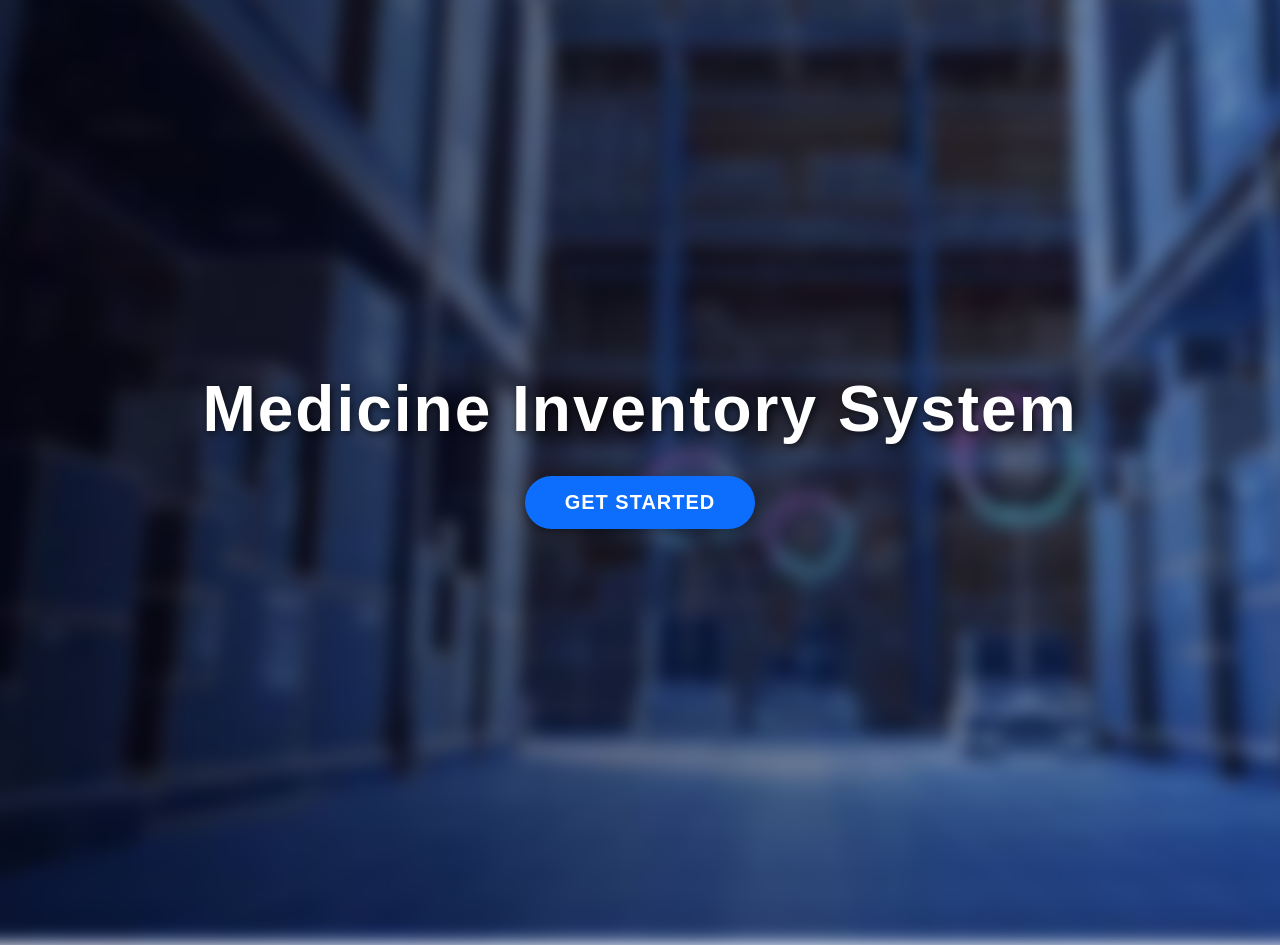
<file: index.html>
<!DOCTYPE html>
<html lang="en">
  <head>
    <meta http-equiv="refresh" content="0; url='./Frontend/home.html'" />
    <title>Medicine Inventory</title>
  </head>
  <body>
    <p>Redirecting to application...</p>
  </body>
</html>
</file>
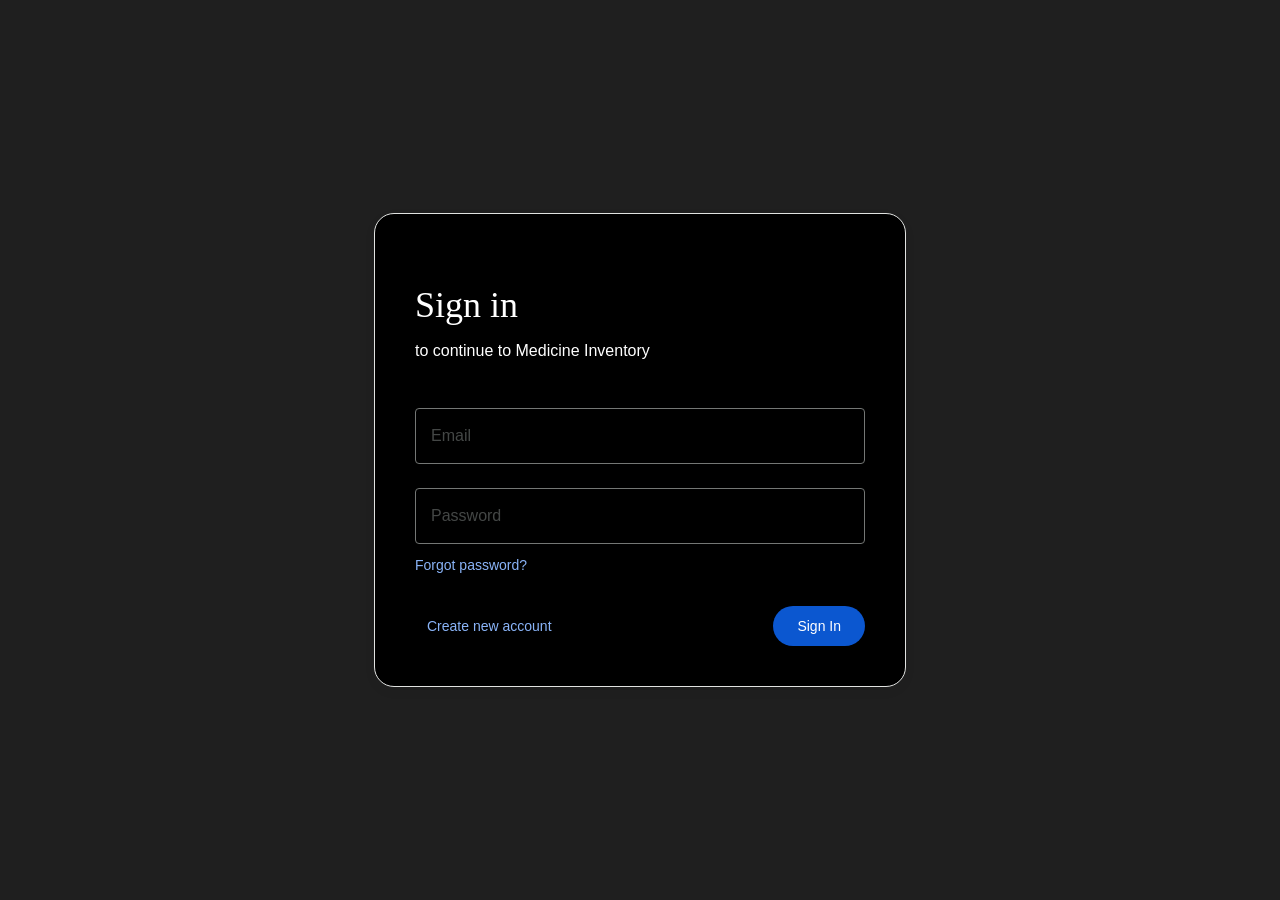
<file: Frontend/dashboard.html>
<!DOCTYPE html>
<html lang="en">
<head>
  <meta charset="UTF-8">
  <meta name="viewport" content="width=device-width, initial-scale=1.0">
  <title>Dashboard - Medicine Inventory System</title>
  <link rel="stylesheet" href="dashboard_styles.css">
</head>
<body class="dashboard-body">

  <!-- Top Navigation Bar -->
  <header class="navbar">
    <div class="nav-brand">
      <img src="image.png" alt="Med Inventory Logo" class="nav-logo" />
      <h1>Medicine Inventory</h1>
    </div>
    <div class="user-menu-container">
      <button id="userMenuBtn" class="user-menu-btn">
        <span id="userEmailDisplay">Account</span> ▾
      </button>
      <div id="userDropdown" class="dropdown-menu">
        <button id="openUpdatePasswordBtn" class="dropdown-item">Update Password</button>
        <button id="openDeleteAccountBtn" class="dropdown-item text-danger">Delete Account</button>
        <div class="dropdown-divider"></div>
        <button id="logoutBtn" class="dropdown-item">Log Out</button>
      </div>
    </div>
  </header>

  <!-- Main Content Container -->
  <main class="dashboard-container">
    
    <!-- Action Bar: Search & Add Button -->
    <section class="controls-bar">
      <input 
        type="text" 
        id="search-input" 
        class="search-input" 
        placeholder="Search medicines by name or category..."
      />
      <button id="add-medicine-btn" class="btn">+ Add Medicine</button>
    </section>

    <!-- Inventory Stats Cards -->
    <section class="stats-grid">
      <div class="stat-card">
        <h3>Total Medicines</h3>
        <p id="total-medicines-count">0</p>
      </div>
      <div class="stat-card warning">
        <h3>Low Stock Items</h3>
        <p id="low-stock-count">0</p>
      </div>
      <div class="stat-card">
        <h3>Categories</h3>
        <p id="categories-count">0</p>
      </div>
    </section>

    <!-- Medicine Inventory Table -->
    <section class="table-container">
      <table class="inventory-table">
        <thead>
          <tr>
            <th>ID</th>
            <th>Name</th>
            <th>Category</th>
            <th>Quantity</th>
            <th>Price ($)</th>
            <th>Actions</th>
          </tr>
        </thead>
        <tbody id="medicine-table-body">
          <tr>
            <td colspan="6" class="empty-state">Loading inventory data...</td>
          </tr>
        </tbody>
      </table>
    </section>

  </main>

  <!-- Medicine Details Modal -->
  <div id="details-modal" class="modal hidden">
    <div class="modal-content">
      <div class="modal-header">
        <h2>Medicine Details</h2>
        <span id="close-modal-btn" class="close-btn">&times;</span>
      </div>
      <div class="modal-body" id="modal-details-content"></div>
    </div>
  </div>

  <!-- Expandable Update Medicine Modal -->
  <div id="update-modal" class="modal hidden">
    <div class="modal-content">
      <div class="modal-header">
        <h2>Update Medicine</h2>
        <span id="close-update-modal-btn" class="close-btn">&times;</span>
      </div>
      <form id="update-medicine-form" style="display: flex; flex-direction: column; gap: 12px; margin-top: 12px;">
        <input type="hidden" id="update-id" />
        
        <div style="display: flex; flex-direction: column; gap: 4px;">
          <label style="color: var(--text-secondary); font-size: 0.85rem;">Name</label>
          <input type="text" id="update-name" class="search-input" />
        </div>

        <div style="display: flex; flex-direction: column; gap: 4px;">
          <label style="color: var(--text-secondary); font-size: 0.85rem;">Category</label>
          <input type="text" id="update-category" class="search-input" />
        </div>

        <div style="display: flex; gap: 12px;">
          <div style="flex: 1; display: flex; flex-direction: column; gap: 4px;">
            <label style="color: var(--text-secondary); font-size: 0.85rem;">Dosage Form</label>
            <input type="text" id="update-dosage-form" class="search-input" placeholder="e.g. Tablet, Syrup" />
          </div>
          <div style="flex: 1; display: flex; flex-direction: column; gap: 4px;">
            <label style="color: var(--text-secondary); font-size: 0.85rem;">Stock Quantity</label>
            <input type="number" id="update-quantity" class="search-input" min="0" />
          </div>
        </div>

        <div style="display: flex; gap: 12px;">
          <div style="flex: 1; display: flex; flex-direction: column; gap: 4px;">
            <label style="color: var(--text-secondary); font-size: 0.85rem;">Unit Price ($)</label>
            <input type="number" id="update-price" step="0.01" class="search-input" min="0" />
          </div>
          <div style="flex: 1; display: flex; flex-direction: column; gap: 4px;">
            <label style="color: var(--text-secondary); font-size: 0.85rem;">Reorder Level</label>
            <input type="number" id="update-reorder" class="search-input" min="0" />
          </div>
        </div>

        <div style="display: flex; flex-direction: column; gap: 4px;">
          <label style="color: var(--text-secondary); font-size: 0.85rem;">Expiry Date</label>
          <input type="date" id="update-expiry-date" class="search-input" />
        </div>

        <button type="button" id="toggle-more-fields-btn" class="btn btn-secondary" style="margin-top: 4px; font-size: 0.85rem;">
          + More Details
        </button>

        <div id="more-fields-container" class="more-fields-box hidden">
          <div style="display: flex; flex-direction: column; gap: 4px;">
            <label style="color: var(--text-secondary); font-size: 0.85rem;">Generic Name</label>
            <input type="text" id="update-generic-name" class="search-input" />
          </div>

          <div style="display: flex; flex-direction: column; gap: 4px;">
            <label style="color: var(--text-secondary); font-size: 0.85rem;">Strength</label>
            <input type="text" id="update-strength" class="search-input" />
          </div>

          <div style="display: flex; flex-direction: column; gap: 4px;">
            <label style="color: var(--text-secondary); font-size: 0.85rem;">Manufacturer</label>
            <input type="text" id="update-manufacturer" class="search-input" />
          </div>
        </div>

        <div style="display: flex; justify-content: flex-end; gap: 10px; margin-top: 16px;">
          <button type="button" id="cancel-update-btn" class="btn btn-secondary">Cancel</button>
          <button type="submit" class="btn">Save Changes</button>
        </div>
      </form>
    </div>
  </div>

  <!-- Add Medicine Modal -->
  <div id="add-modal" class="modal hidden">
    <div class="modal-content">
      <div class="modal-header">
        <h2>Add New Medicine</h2>
        <span id="close-add-modal-btn" class="close-btn">&times;</span>
      </div>
      <form id="add-medicine-form" style="display: flex; flex-direction: column; gap: 12px; margin-top: 12px;">
        
        <div style="display: flex; flex-direction: column; gap: 4px;">
          <label style="color: var(--text-secondary); font-size: 0.85rem;">Name *</label>
          <input type="text" id="add-name" required class="search-input" placeholder="e.g. Metacin" />
        </div>

        <div style="display: flex; flex-direction: column; gap: 4px;">
          <label style="color: var(--text-secondary); font-size: 0.85rem;">Category *</label>
          <input type="text" id="add-category" required class="search-input" placeholder="e.g. Tablet" />
        </div>

        <div style="display: flex; gap: 12px;">
          <div style="flex: 1; display: flex; flex-direction: column; gap: 4px;">
            <label style="color: var(--text-secondary); font-size: 0.85rem;">Dosage Form *</label>
            <input type="text" id="add-dosage-form" required placeholder="e.g. Tablet, Syrup" class="search-input" />
          </div>
          <div style="flex: 1; display: flex; flex-direction: column; gap: 4px;">
            <label style="color: var(--text-secondary); font-size: 0.85rem;">Stock Quantity *</label>
            <input type="number" id="add-quantity" required class="search-input" min="0" value="0" />
          </div>
        </div>

        <div style="display: flex; gap: 12px;">
          <div style="flex: 1; display: flex; flex-direction: column; gap: 4px;">
            <label style="color: var(--text-secondary); font-size: 0.85rem;">Unit Price ($) *</label>
            <input type="number" id="add-price" step="0.01" required class="search-input" min="0" value="0.00" />
          </div>
          <div style="flex: 1; display: flex; flex-direction: column; gap: 4px;">
            <label style="color: var(--text-secondary); font-size: 0.85rem;">Reorder Level *</label>
            <input type="number" id="add-reorder" required class="search-input" min="0" value="5" />
          </div>
        </div>

        <div style="display: flex; flex-direction: column; gap: 4px;">
          <label style="color: var(--text-secondary); font-size: 0.85rem;">Expiry Date *</label>
          <input type="date" id="add-expiry-date" required class="search-input" />
        </div>

        <button type="button" id="toggle-add-more-fields-btn" class="btn btn-secondary" style="margin-top: 4px; font-size: 0.85rem;">
          + More Details
        </button>

        <div id="add-more-fields-container" class="more-fields-box hidden">
          <div style="display: flex; flex-direction: column; gap: 4px;">
            <label style="color: var(--text-secondary); font-size: 0.85rem;">Generic Name</label>
            <input type="text" id="add-generic-name" class="search-input" />
          </div>

          <div style="display: flex; flex-direction: column; gap: 4px;">
            <label style="color: var(--text-secondary); font-size: 0.85rem;">Strength</label>
            <input type="text" id="add-strength" placeholder="e.g. 500mg" class="search-input" />
          </div>

          <div style="display: flex; flex-direction: column; gap: 4px;">
            <label style="color: var(--text-secondary); font-size: 0.85rem;">Manufacturer</label>
            <input type="text" id="add-manufacturer" class="search-input" />
          </div>
        </div>

        <div style="display: flex; justify-content: flex-end; gap: 10px; margin-top: 16px;">
          <button type="button" id="cancel-add-btn" class="btn btn-secondary">Cancel</button>
          <button type="submit" class="btn">Save Medicine</button>
        </div>
      </form>
    </div>
  </div>

  <!-- Update Password Modal -->
  <div id="updatePasswordModal" class="modal hidden">
    <div class="modal-content">
      <span class="close-btn" id="closeUpdatePasswordModal">&times;</span>
      <h2>Update Password</h2>
      <form id="updatePasswordForm">
        <div class="form-group">
          <label for="updateEmail">Email</label>
          <input type="email" id="updateEmail" required readonly />
        </div>
        <div class="form-group">
          <label for="currentPassword">Current Password</label>
          <input type="password" id="currentPassword" placeholder="Enter current password" required />
        </div>
        <div class="form-group">
          <label for="newPassword">New Password</label>
          <input type="password" id="newPassword" placeholder="Enter new password" required />
        </div>
        <button type="submit" class="btn-primary">Update Password</button>
      </form>
      <p id="updatePasswordStatus" class="status-msg"></p>
    </div>
  </div>

  <!-- Delete Account Modal -->
  <div id="deleteAccountModal" class="modal hidden">
    <div class="modal-content">
      <span class="close-btn" id="closeDeleteAccountModal">&times;</span>
      <h2 style="color: #ef4444;">Delete Account</h2>
      <form id="deleteAccountForm">
        <div class="form-group">
          <label for="deleteEmail">Email</label>
          <input type="email" id="deleteEmail" required readonly />
          <button type="button" id="sendDeleteOtpBtn" class="btn-secondary" style="margin-top: 8px;">Send OTP</button>
        </div>
        <div class="form-group">
          <label for="deleteOtp">OTP</label>
          <input type="text" id="deleteOtp" placeholder="Enter 6-digit OTP" required />
        </div>
        <button type="submit" class="btn-danger">Delete Account</button>
      </form>
      <p id="deleteAccountStatus" class="status-msg"></p>
    </div>
  </div>

  <script src="dashboard.js"></script>
</body>
</html>
</file>
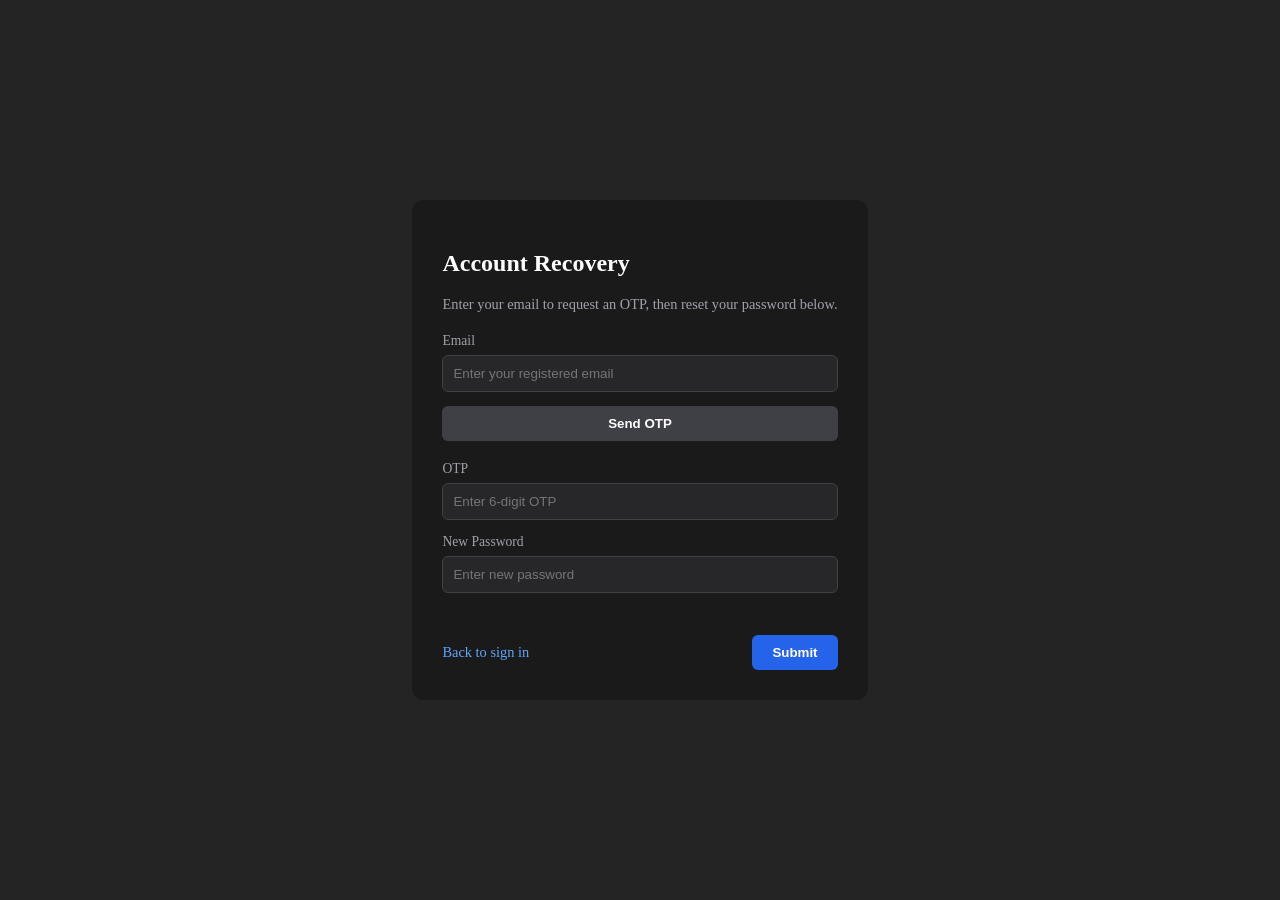
<file: Frontend/forgot-password.html>
<!DOCTYPE html>
<html lang="en">
<head>
  <meta charset="UTF-8">
  <meta name="viewport" content="width=device-width, initial-scale=1.0">
  <title>Account Recovery - Medicine Inventory</title>
  <link rel="stylesheet" href="login_styles.css">
</head>
<body class="login-body">

  <div class="login-card" style="max-width: 420px; margin: 60px auto; padding: 30px; background-color: #1a1a1a; border-radius: 12px; color: #fff;">
    <h2>Account Recovery</h2>
    <p style="color: #a1a1aa; font-size: 0.9rem; margin-bottom: 20px;">Enter your email to request an OTP, then reset your password below.</p>

    <form id="forgot-password-form" style="display: flex; flex-direction: column; gap: 14px;">
      <!-- Email Input -->
      <div class="form-group" style="display: flex; flex-direction: column; gap: 6px;">
        <label for="email" style="font-size: 0.85rem; color: #a1a1aa;">Email</label>
        <input type="email" id="email" placeholder="Enter your registered email" required style="padding: 10px; background-color: #27272a; border: 1px solid #3f3f46; border-radius: 6px; color: #fff;" />
      </div>

      <!-- Send OTP Button -->
      <button type="button" id="send-otp-btn" style="padding: 10px; background-color: #3f3f46; color: #fff; border: none; border-radius: 6px; cursor: pointer; font-weight: 600;">
        Send OTP
      </button>

      <!-- OTP Input -->
      <div class="form-group" style="display: flex; flex-direction: column; gap: 6px; margin-top: 6px;">
        <label for="otp" style="font-size: 0.85rem; color: #a1a1aa;">OTP</label>
        <input type="text" id="otp" placeholder="Enter 6-digit OTP" required style="padding: 10px; background-color: #27272a; border: 1px solid #3f3f46; border-radius: 6px; color: #fff;" />
      </div>

      <!-- New Password Input -->
      <div class="form-group" style="display: flex; flex-direction: column; gap: 6px;">
        <label for="new-password" style="font-size: 0.85rem; color: #a1a1aa;">New Password</label>
        <input type="password" id="new-password" placeholder="Enter new password" required style="padding: 10px; background-color: #27272a; border: 1px solid #3f3f46; border-radius: 6px; color: #fff;" />
      </div>

      <!-- Status / Error Message Container -->
      <div id="message" style="font-size: 0.85rem; margin-top: 4px;"></div>

      <!-- Actions -->
      <div style="display: flex; justify-content: space-between; align-items: center; margin-top: 10px;">
        <a href="login.html" style="color: #60a5fa; text-decoration: none; font-size: 0.9rem;">Back to sign in</a>
        <button type="submit" id="submit-btn" style="padding: 10px 20px; background-color: #2563eb; color: #fff; border: none; border-radius: 6px; cursor: pointer; font-weight: 600;">
          Submit
        </button>
      </div>
    </form>
  </div>

  <script src="forgot_password.js"></script>
</body>
</html>
</file>
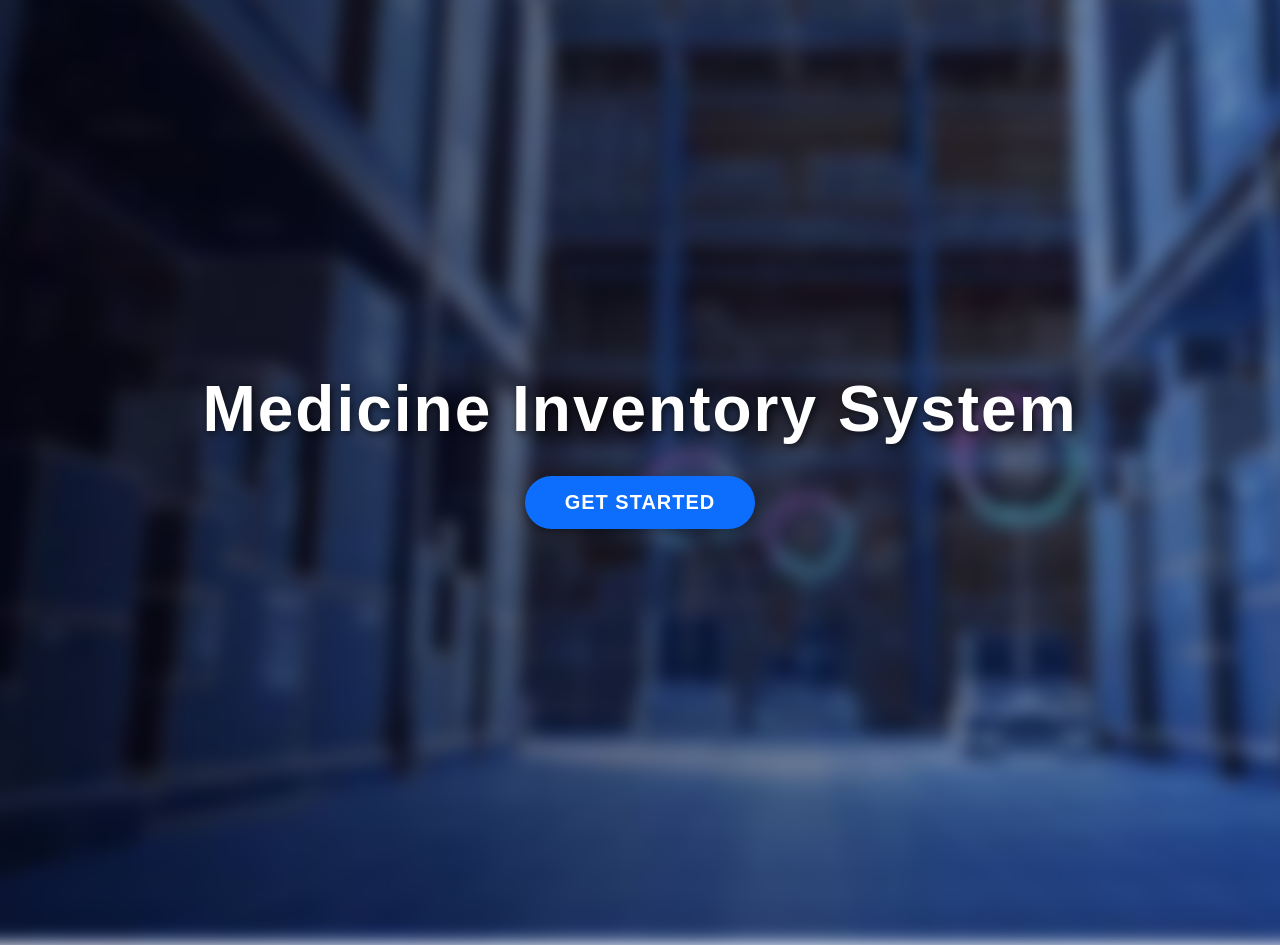
<file: Frontend/home.html>
<!DOCTYPE html>
<html lang="en">
<head>
    <title>Welcome - Medicine Inventory System</title>
    <link rel="stylesheet", href="home_styles.css">
</head>
<body class="home-body">
    <div class="background-overlay"></div>
    <div class="home-content">
        <h1 class="welcome-title">Medicine Inventory System</h1>
        <a href="login.html", class="btn primary btn-large">Get Started</a>
    </div>
</body>
</html>
</file>
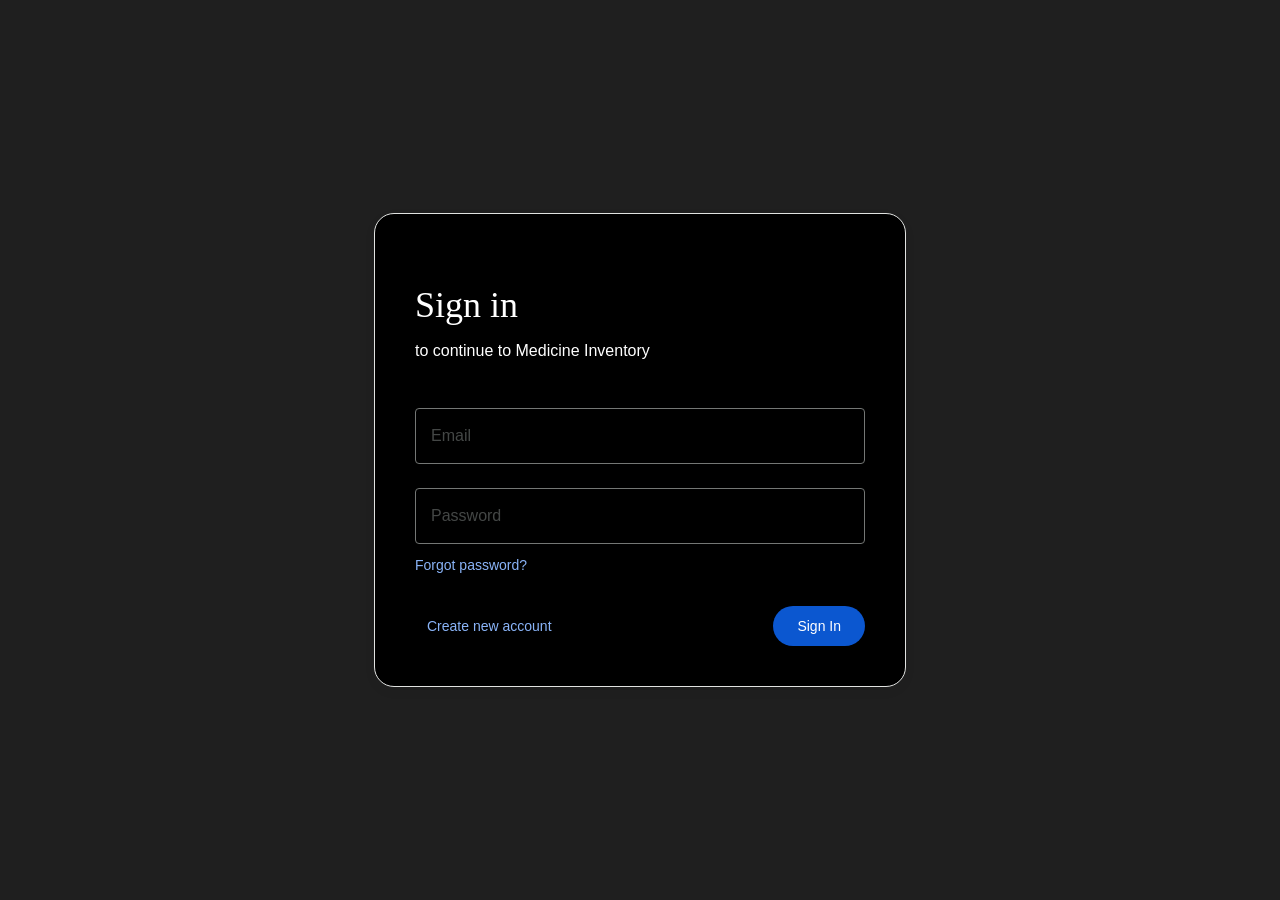
<file: Frontend/login.html>
<!DOCTYPE html>
<html lang="en">
<head>
    <title>Login - Medicine Inventory System</title>
    <link rel="stylesheet" href="login_styles.css">
</head>
<body class="auth-body">
    <div class="auth-card">
        <div class="auth-header">
            <h2>Sign in</h2>
            <p>to continue to Medicine Inventory</p>
        </div>
        <form id="login-form">
            <div class="input-group">
                <input type="email" id="email" required placeholder=" " autocomplete="off">
                <label for="email">Email</label>
            </div>
            <div class="input-group">
                <input type="password" id="password" required placeholder=" " autocomplete="off">
                <label for="password">Password</label>
            </div>
            <div class="forgot-password">
                <a href="forgot-password.html" class="text-link">Forgot password?</a>
            </div>
            <p id="error-message" class="error-text hidden"></p>
            <div class="auth-actions">
                <a href="signup.html" class="text-button">Create new account</a>
                <button type="submit" class="btn primary">Sign In</button>
            </div>
        </form>
    </div>
    <script src="login.js"></script>
</body>
</html>
</file>
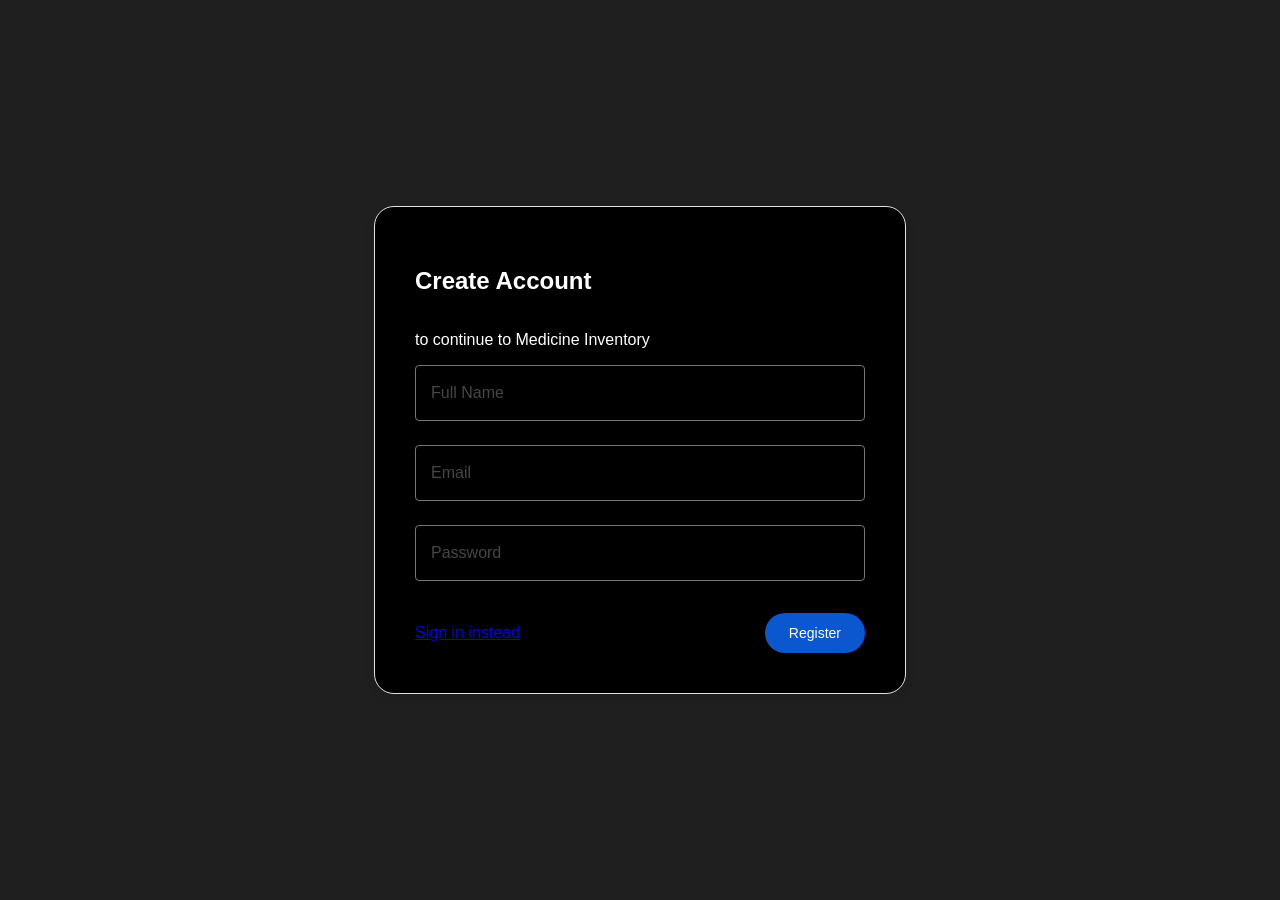
<file: Frontend/signup.html>
<!DOCTYPE html>
<html lang="en">
<head>
  <meta charset="UTF-8">
  <meta name="viewport" content="width=device-width, initial-scale=1.0">
  <title>Create Account - Medicine Inventory System</title>
  <link rel="stylesheet" href="login_styles.css">
</head>
<body class="auth-body">
  <div class="auth-card">
    <h2>Create Account</h2>
    <p class="subtitle">to continue to Medicine Inventory</p>

    <form id="signup-form">
      <div class="input-group">
        <input type="text" id="name" required placeholder=" ">
        <label for="name">Full Name</label>
      </div>

      <div class="input-group">
        <input type="email" id="email" required placeholder=" ">
        <label for="email">Email</label>
      </div>

      <div class="input-group">
        <input type="password" id="password" required placeholder=" ">
        <label for="password">Password</label>
      </div>

      <p id="error-message" class="error-text hidden"></p>
      <p id="success-message" class="success-text hidden"></p>

      <div class="auth-actions">
        <a href="login.html" class="link-btn">Sign in instead</a>
        <button type="submit" class="btn primary">Register</button>
      </div>
    </form>
  </div>

  <script src="signup.js"></script>
</body>
</html>
</file>
<file: Frontend/dashboard_styles.css>
:root {
  --bg-color: #121212;
  --card-bg: #1e1e1e;
  --border-color: #2e2e2e;
  --text-primary: #e0e0e0;
  --text-secondary: #9e9e9e;
  --accent-color: #1a73e8;
  --accent-hover: #1557b0;
  --danger-color: #ff5252;
  --danger-hover-bg: rgba(255, 82, 82, 0.15);
}

* {
  box-sizing: border-box;
  margin: 0;
  padding: 0;
  font-family: -apple-system, BlinkMacSystemFont, "Segoe UI", Roboto, Helvetica, Arial, sans-serif;
}

body {
  background-color: var(--bg-color);
  color: var(--text-primary);
  min-height: 100vh;
  display: flex;
  flex-direction: column;
}

/* Header & Navbar */
.navbar {
  display: flex;
  justify-content: space-between;
  align-items: center;
  padding: 16px 32px;
  background-color: var(--card-bg);
  border-bottom: 1px solid var(--border-color);
}

.brand {
  display: flex;
  align-items: center;
  gap: 10px;
  font-size: 1.25rem;
  font-weight: 600;
}

.user-actions {
  display: flex;
  align-items: center;
  gap: 16px;
}

.user-email {
  color: var(--text-secondary);
  font-size: 0.9rem;
}

/* Dashboard Main Layout */
.dashboard-container {
  max-width: 1200px;
  width: 100%;
  margin: 0 auto;
  padding: 32px 24px;
  display: flex;
  flex-direction: column;
  gap: 24px;
}

/* Controls Section (Search & Buttons) */
.controls-bar {
  display: flex;
  justify-content: space-between;
  align-items: center;
  gap: 16px;
}

.search-input {
  flex: 1;
  background-color: var(--card-bg);
  border: 1px solid var(--border-color);
  border-radius: 6px;
  padding: 12px 16px;
  color: var(--text-primary);
  font-size: 0.95rem;
  outline: none;
}

.search-input:focus {
  border-color: var(--accent-color);
}

/* Stat Cards Section */
.stats-grid {
  display: grid;
  grid-template-columns: repeat(auto-fit, minmax(250px, 1fr));
  gap: 20px;
}

.stat-card {
  background-color: var(--card-bg);
  border: 1px solid var(--border-color);
  border-radius: 8px;
  padding: 20px;
  display: flex;
  flex-direction: column;
  gap: 8px;
}

.stat-card:hover {
  transform: translate3d(8px, -5px, 0);
  box-shadow: -5px 7px 10px rgb(23, 201, 224)
}

.stat-card span {
  color: var(--text-secondary);
  font-size: 0.85rem;
  text-transform: uppercase;
  letter-spacing: 0.5px;
}

.stat-card h3 {
  font-size: 2rem;
  font-weight: 600;
}

/* Table Container & Table Styling */
.table-container {
  background-color: var(--card-bg);
  border: 1px solid var(--border-color);
  border-radius: 8px;
  padding: 16px;
  overflow: visible !important;
}

table {
  width: 100%;
  border-collapse: collapse;
  text-align: left;
  overflow: visible !important;
}

tbody, tr, td {
  overflow: visible !important;
}

th {
  color: var(--text-secondary);
  font-size: 0.8rem;
  text-transform: uppercase;
  padding: 12px 16px;
  border-bottom: 1px solid var(--border-color);
}

td {
  padding: 16px;
  border-bottom: 1px solid #2a2a2a;
  font-size: 0.95rem;
}

tr:last-child td {
  border-bottom: none;
}

.empty-state {
  text-align: center;
  color: var(--text-secondary);
  padding: 32px;
}

/* Standard Buttons */
.btn {
  background-color: var(--accent-color);
  color: #ffffff;
  border: none;
  border-radius: 6px;
  padding: 10px 18px;
  font-weight: 500;
  cursor: pointer;
  transition: background-color 0.2s ease;
}

.btn:hover {
  background-color: var(--accent-hover);
}

.btn-secondary {
  background-color: #2a2a2a;
  color: var(--text-primary);
  border: 1px solid var(--border-color);
}

.btn-secondary:hover {
  background-color: #383838;
}

/* 3-Dot Action Pop-Out Menu */
.action-menu-container {
  position: relative;
  display: inline-block;
}

.dots-btn {
  background: transparent;
  border: 1px solid transparent;
  color: var(--text-secondary);
  font-size: 1.25rem;
  font-weight: bold;
  cursor: pointer;
  padding: 4px 10px;
  border-radius: 4px;
  line-height: 1;
}

.dots-btn:hover {
  background-color: #2a2a2a;
  color: var(--text-primary);
  border-color: var(--border-color);
}

.action-dropdown {
  display: none;
  position: absolute;
  right: 0;
  top: 100%;
  margin-top: 4px;
  background-color: #1e1e1e;
  border: 1px solid var(--border-color);
  border-radius: 6px;
  box-shadow: 0 8px 16px rgba(0, 0, 0, 0.6);
  width: 120px;
  z-index: 1000;
  flex-direction: column;
  overflow: hidden;
}

.action-dropdown.active {
  display: flex;
}

.action-dropdown button {
  background: transparent;
  border: none;
  color: var(--text-primary);
  padding: 10px 14px;
  text-align: left;
  font-size: 0.85rem;
  cursor: pointer;
  width: 100%;
  transition: background-color 0.15s ease;
}

.action-dropdown button:hover {
  background-color: #2a2a2a;
}

.action-dropdown button.delete-btn {
  color: var(--danger-color);
}

.action-dropdown button.delete-btn:hover {
  background-color: var(--danger-hover-bg);
}

/* Modal Popup Window */
.modal {
  position: fixed;
  top: 0;
  left: 0;
  width: 100%;
  height: 100%;
  background-color: rgba(0, 0, 0, 0.7);
  display: flex;
  justify-content: center;
  align-items: center;
  z-index: 2000;
}

.modal.hidden {
  display: none;
}

.modal-content {
  background-color: var(--card-bg);
  border: 1px solid var(--border-color);
  border-radius: 8px;
  width: 90%;
  max-width: 520px;
  max-height: 90vh; /* Enables scrolling on small screens or expanded forms */
  overflow-y: auto;
  padding: 24px;
}

.modal-header {
  display: flex;
  justify-content: space-between;
  align-items: center;
  border-bottom: 1px solid var(--border-color);
  padding-bottom: 12px;
  margin-bottom: 16px;
}

.close-btn {
  font-size: 1.5rem;
  color: var(--text-secondary);
  cursor: pointer;
}

.close-btn:hover {
  color: var(--text-primary);
}

.detail-row {
  display: flex;
  justify-content: space-between;
  padding: 10px 0;
  border-bottom: 1px solid #2a2a2a;
}

.detail-row:last-child {
  border-bottom: none;
}

.detail-row span:first-child {
  color: var(--text-secondary);
}

/* Utility class to override inline flex display */
.hidden {
  display: none !important;
}

/* Container styling for the expanded update details */
.more-fields-box {
  display: flex;
  flex-direction: column;
  gap: 12px;
  padding-top: 12px;
  border-top: 1px dashed var(--border-color);
}

/* Dropdown Styling */
.user-menu-container {
    position: relative;
    display: inline-block;
}

.user-menu-btn {
    background-color: #2563eb;
    color: #ffffff;
    border: none;
    padding: 8px 16px;
    border-radius: 6px;
    cursor: pointer;
    font-weight: 500;
}

.dropdown-menu {
    display: none;
    position: absolute;
    right: 0;
    top: 110%;
    background-color: #1e293b;
    border: 1px solid #334155;
    border-radius: 8px;
    box-shadow: 0 4px 12px rgba(0, 0, 0, 0.3);
    min-width: 180px;
    z-index: 1000;
    overflow: hidden;
}

.dropdown-menu.show {
    display: block;
}

.dropdown-item {
    width: 100%;
    padding: 10px 16px;
    background: none;
    border: none;
    color: #e2e8f0;
    text-align: left;
    cursor: pointer;
    font-size: 14px;
}

.dropdown-item:hover {
    background-color: #334155;
}

.dropdown-item.text-danger {
    color: #f87171;
}

.dropdown-divider {
    height: 1px;
    background-color: #334155;
    margin: 4px 0;
}

/* Unified Modal Styling */
.modal {
  position: fixed;
  top: 0;
  left: 0;
  width: 100%;
  height: 100%;
  background-color: rgba(0, 0, 0, 0.75);
  display: flex;
  justify-content: center;
  align-items: center;
  z-index: 2000;
}

/* Hide modal when 'hidden' class is present */
.modal.hidden {
  display: none !important;
}

.modal-content {
  background-color: #1e293b;
  color: #f8fafc;
  padding: 24px;
  border: 1px solid #334155;
  border-radius: 10px;
  width: 90%;
  max-width: 480px;
  max-height: 90vh;
  overflow-y: auto;
  position: relative;
}

.close-btn {
    position: absolute;
    right: 16px;
    top: 12px;
    font-size: 24px;
    cursor: pointer;
    color: #94a3b8;
}

.close-btn:hover {
    color: #ffffff;
}

.form-group {
    margin-bottom: 16px;
}

.form-group label {
    display: block;
    margin-bottom: 6px;
    font-size: 14px;
    color: #94a3b8;
}

.form-group input {
    width: 100%;
    padding: 8px 12px;
    background-color: #0f172a;
    border: 1px solid #334155;
    border-radius: 6px;
    color: #ffffff;
    box-sizing: border-box;
}

.btn-primary {
    width: 100%;
    padding: 10px;
    background-color: #2563eb;
    color: white;
    border: none;
    border-radius: 6px;
    cursor: pointer;
}

.btn-secondary {
    padding: 6px 12px;
    background-color: #475569;
    color: white;
    border: none;
    border-radius: 4px;
    cursor: pointer;
    font-size: 13px;
}

.btn-danger {
    width: 100%;
    padding: 10px;
    background-color: #dc2626;
    color: white;
    border: none;
    border-radius: 6px;
    cursor: pointer;
}

.status-msg {
    margin-top: 12px;
    font-size: 13px;
    text-align: center;
}

.nav-brand {
  display: flex;
  align-items: center;
  gap: 12px;
}

.nav-logo {
  height: 40px;
  width: auto;
  object-fit: contain;
  border-radius: 6px;
}
</file>
<file: Frontend/login_styles.css>
.auth-body {
    display: flex;
    justify-content: center;
    align-items: center;
    min-height: 100vh;
    background-color: #000000e0;
    margin: 0;
    font-family: 'Segoe UI', Roboto, Arial, sans-serif;
}

.auth-card {
    color: white;
    background: #000000;
    width: 450px;
    padding: 40px;
    border-radius: 20px;
    border: 1px solid #e1e3e1;
    box-shadow: 0 4px 12px rgba(0,0,0,0.05);
    display: flex;
    flex-direction: column;
}

.auth-header {
    margin-bottom: 32px;
}

.auth-header h2 {
    font-size: 36px;
    font-weight: 400;
    color: #ffffff;
    margin-bottom: 8px;
    font-family: 'Times New Roman', Times, serif;
}

.auth-header p {
    font-size: 16px;
    color: #ffffff
}

.input-group {
    position: relative;
    margin-bottom: 24px;
}

.input-group input {
    width: 100%;
    height: 56px;
    padding: 16px;
    border: 1px solid #747775;
    color: white;
    border-radius: 4px;
    outline: none;
    background: transparent;
    transition: border-color 0.2s ease;
    box-sizing: border-box;
}

.input-group label {
    position: absolute;
    left: 12px;
    top: 50%;
    transform: translateY(-50%);
    background: #000000;
    padding: 0 4px;
    color: #444746;
    font-size: 16px;
    pointer-events: none;
    transition: 0.2s ease all;
}

.input-group input:focus ~ label,
.input-group input:not(:placeholder-shown) ~ label {
    top: 0;
    font-size: 12px;
    color: #0b57d0;
}

.input-group input:focus {
    border: 2px solid #0b57d0;
    padding: 15px;
}

.auth-actions {
    display: flex;
    justify-content: space-between;
    align-items: center;
    margin-top: 32px;
}

.forgot-password {
    margin-top: -12px;
    margin-bottom: 24px;
}

.text-link {
    color: #8ab4f8;
    text-decoration: none;
    font-size: 14px;
    font-weight: 500;
}

.text-link:hover {
    text-decoration: underline;
    color: #226bf5
}

.text-button {
    color: #8ab4f8;
    text-decoration: none;
    font-size: 14px;
    font-weight: 500;
    padding: 8px 12px;
    border-radius: 4px;
    transition: background-color 0.2 ease;
}

.text-button:hover {
    background-color: rgba(138, 180, 248, 0.08)
}

.auth-card .btn.primary {
    background-color: #0b57d0;
    color: #ffffff;
    height: 40px;
    padding: 0 24px;
    border-radius: 20px;
    font-size: 14px;
    font-weight: 500;
    border: none;
    cursor: pointer;
    width: auto;
    transition: background-color 0.2 ease;
}

.auth-card .btn.primary:hover {
    background-color: #156efd;
    transform: translateY(-2px);
}

.error-text {
    color: #b3261e;
    font-size: 12px;
    margin-top: 4px;
}

.hidden {
    display: none;
}

body {
    background-color: #252424;
    color: #e0e0e0;
    margin: 0;
    min-height: 100vh;
    display: flex;
    justify-content: center;
    align-items: center;
}
</file>
<file: Frontend/home_styles.css>
* { box-sizing: border-box; margin: 0; padding: 0; font-family: 'Segoe UI', Tahoma, Geneva, Verdana, sans-serif; }

.btn { padding: 8px 16px; border: none; border-radius: 4px; cursor: pointer; font-weight: 600; text-decoration: none; display: inline-block;}
.btn.primary { background-color: #0d6efd; color: white; }

.home-body {
    height: 100vh;
    width: 100vw;
    margin: 0;
    overflow: hidden;
    position: relative;
}

.background-overlay {
    position: absolute;
    top: 0;
    left: 0;
    width: 100%;
    height: 100%;
    background-image: url('background.png');
    background-size: cover;
    background-position: center;
    background-repeat: no-repeat;
    filter: blur(8px);
    -webkit-filter: blur(8px);
    transform: scale(1.1);
    z-index: -1;
}

.home-content {
    display: flex;
    flex-direction: column;
    justify-content: center;
    align-items: center;
    height: 100%;
    width: 100%;
    text-align: center;
    z-index: 1;
    position: relative;
}

.welcome-title {
    color: white;
    font-size: 64px;
    font-weight: 800;
    letter-spacing: 2px;
    margin-bottom: 30px;

    text-shadow: 2px 2px 8px rgba(0,0,0,0.7)
}

.btn-large {
    padding: 15px 40px;
    font-size: 20px;
    border-radius: 50px;
    text-transform: uppercase;
    letter-spacing: 1px;
    transition: background-color 0.3 ease, transform 0.2s ease;
    box-shadow: 0 4px 10px rgba(0,0,0,0.3);
}

.btn-large:hover {
    color: cyan;
    background-color: #0056b3;
    transform: translateY(-2px);
    box-shadow: 0 6px 12px rgb(0, 0, 0)
}
</file>
